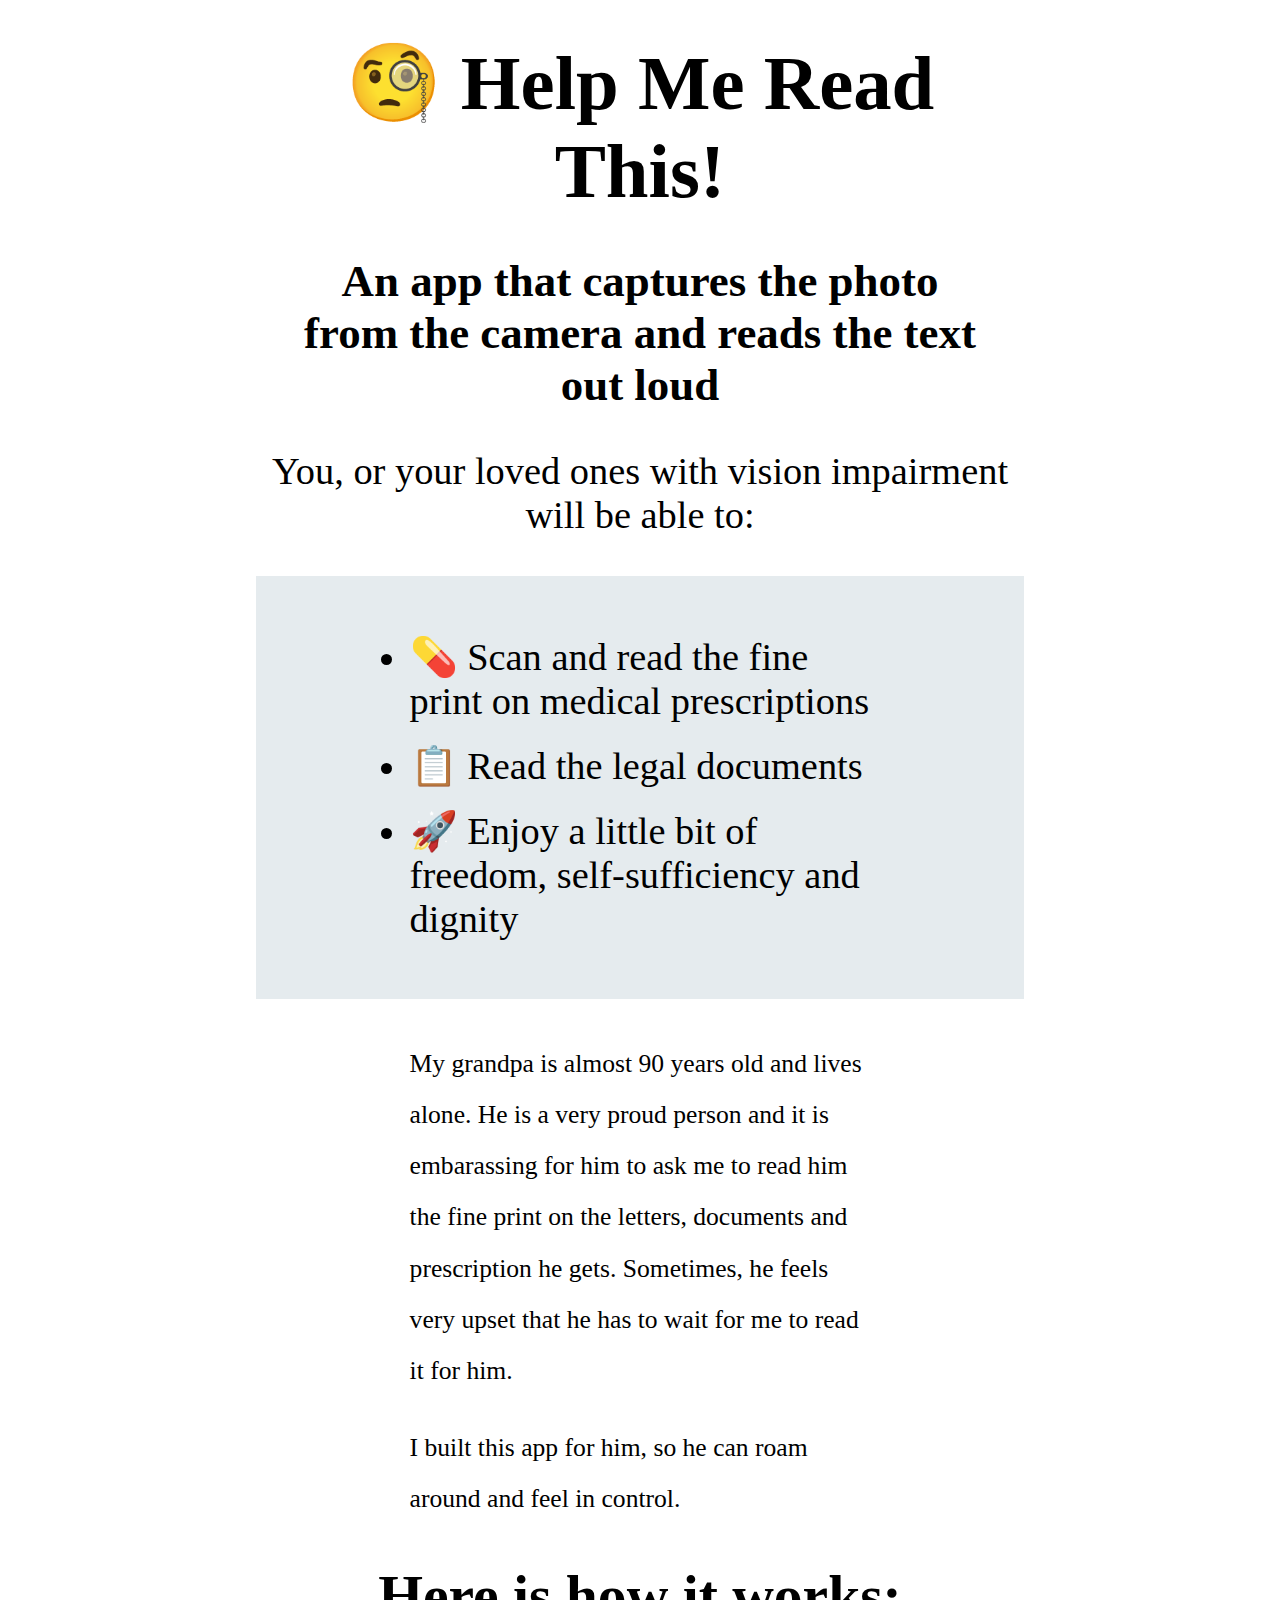
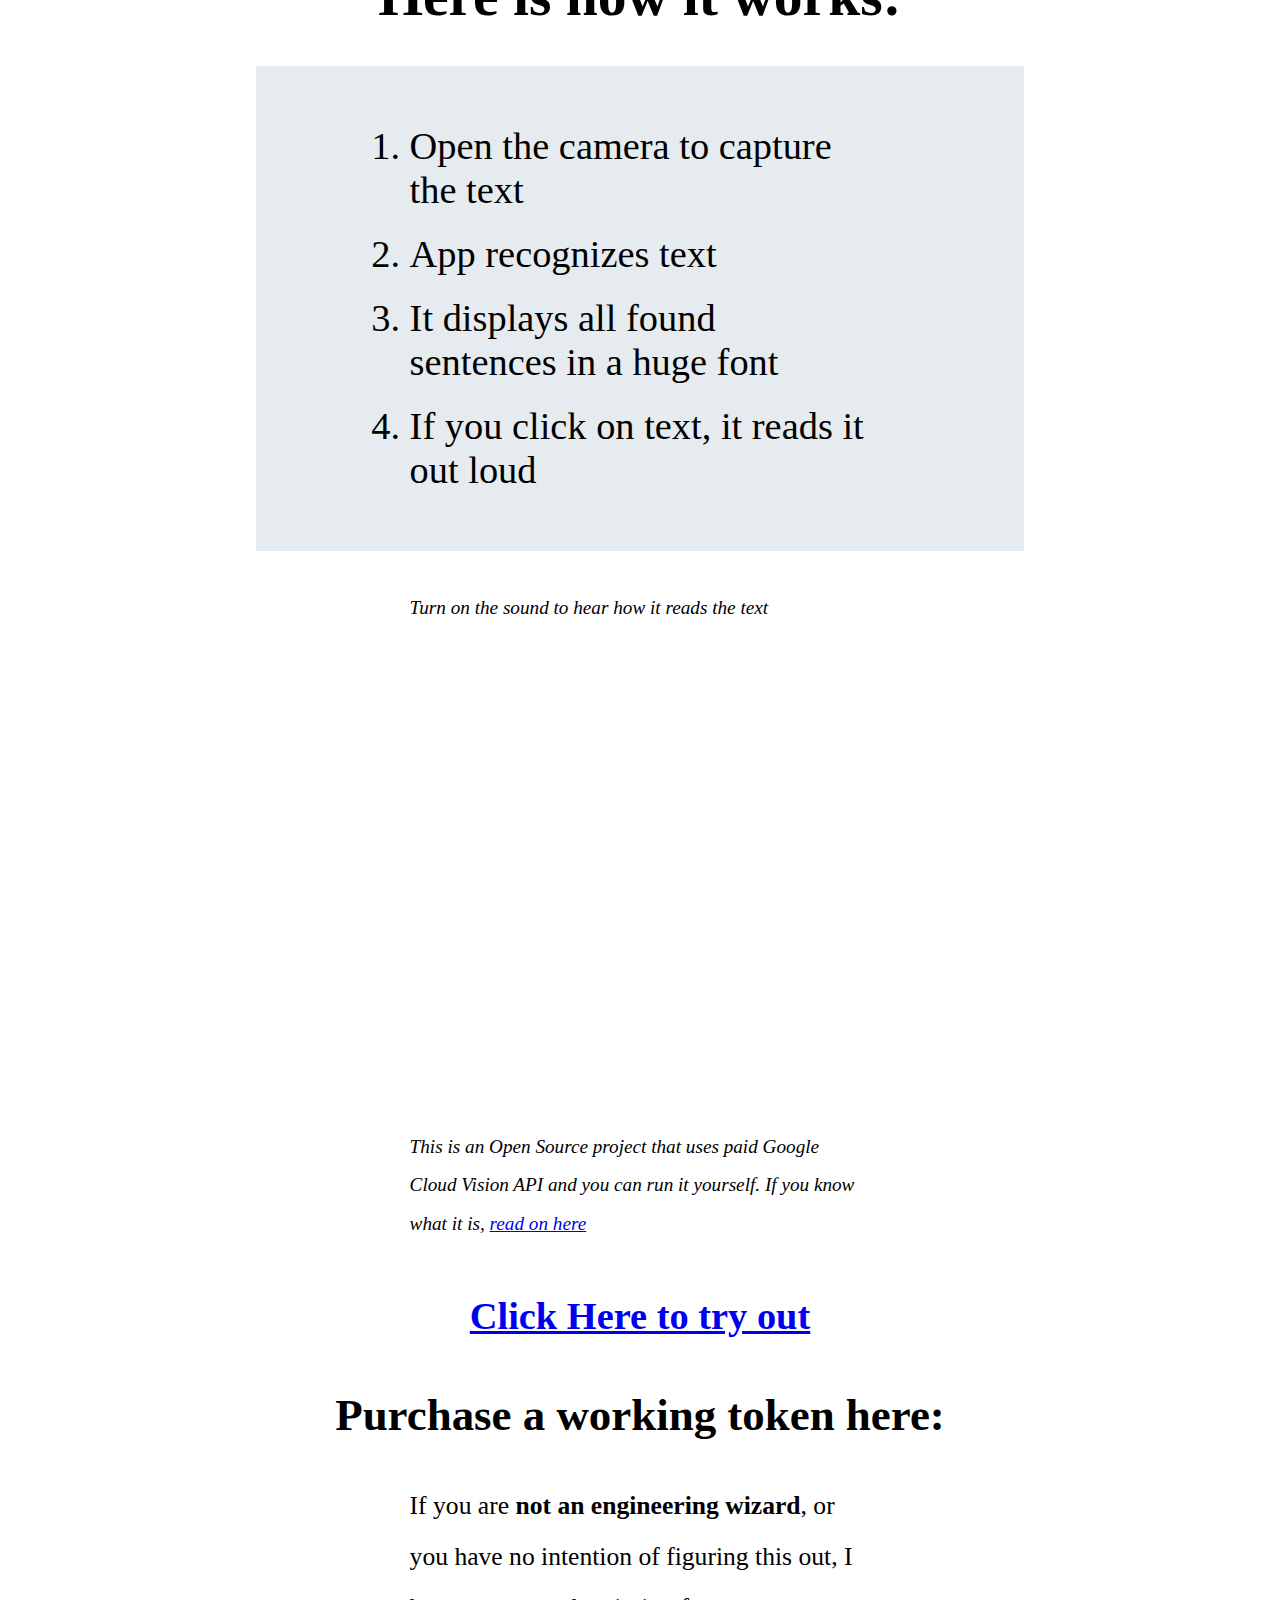
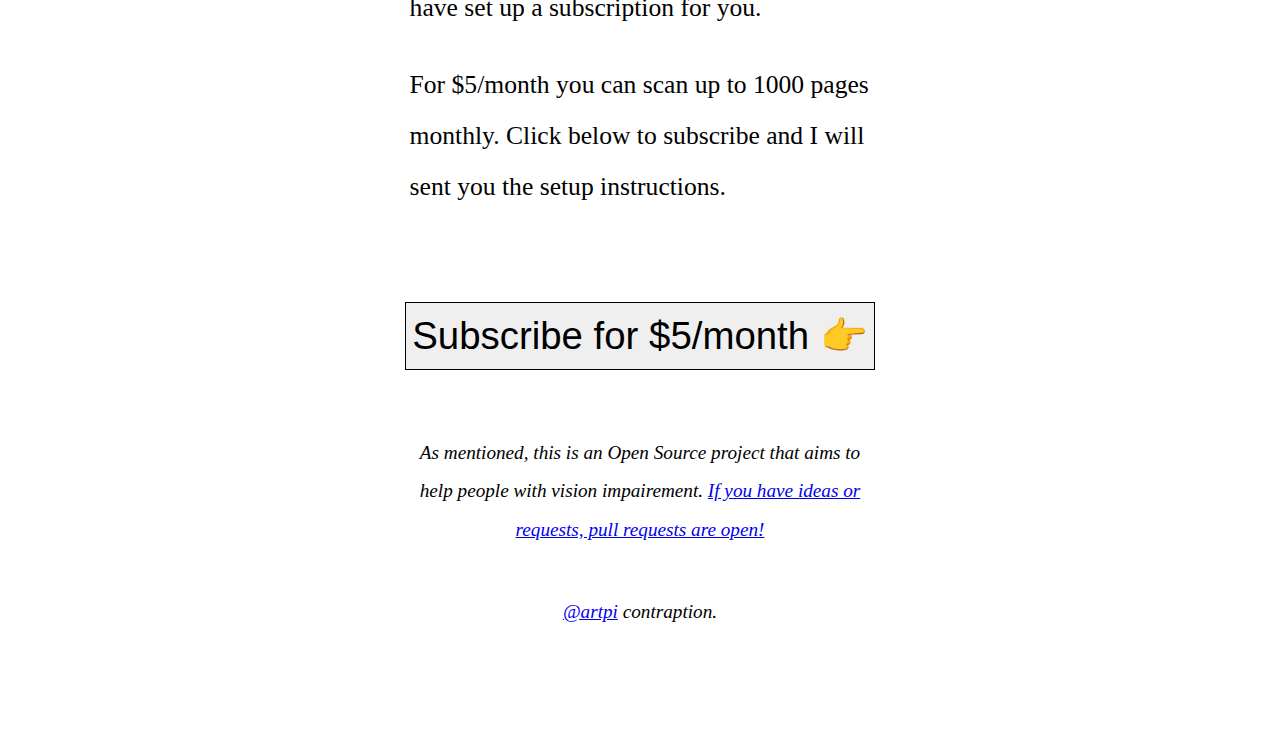
<file: index.html>
<!DOCTYPE html>
<html>

<head>
    <meta charset="utf-8">
    <meta http-equiv="X-UA-Compatible" content="IE=edge,chrome=1">
    <meta name="viewport" content="width=device-width">
    <title>Help Me Read This</title>
    <script
            src="https://code.jquery.com/jquery-3.4.1.min.js"
            integrity="sha256-CSXorXvZcTkaix6Yvo6HppcZGetbYMGWSFlBw8HfCJo="
            crossorigin="anonymous"></script>
    <script src="./common.js"></script>
    <link rel="stylesheet" type="text/css" href="./support/style.css">

    <script src="https://js.stripe.com/v3/"></script>
    <meta property="og:type" content="website" />
    <meta property="og:title" content="Help Me Read This! - App for elderly" />
    <meta property="og:description" content="An app that scans text on paper and reads it out loud. Designed for older people and those struggling with vision impairement. Open Source." />
    <meta property="og:url" content="https://helpmereadthis.com/" />
    <meta property="og:image" content="https://www.helpmereadthis.com/support/social.png" />
    <meta property="og:image:width" content="800" />
    <meta property="og:image:height" content="418" />
    <meta property="og:locale" content="en_US" />
    <meta name="twitter:creator" content="@artpi" />
    <meta name="twitter:site" content="@artpi" />
    <meta name="twitter:text:title" content="Help Me Read This" />
    <meta name="twitter:card" content="summary" />
    <script>

        $( function() {
			var stripe = Stripe( 'pk_test_JnZLybWP3ZhnT6NihVFYO2X8008pIxlpdB' );
			$('#purchase').on( 'click', function() {
				$.get( "https://help-me-read-this.appspot.com/checkout/session", function( data ) {
					data = JSON.parse( data );
					stripe.redirectToCheckout( { sessionId: data.id } )
						.then( function (result) {
							console.log( result );
						} );
				});
			} );
        } );

    </script>
    <style>

    </style>
</head>

<body>
<h1>🧐 Help Me Read This!</h1>
<h3>An app that captures the photo from the camera and reads the text out loud</h3>

You, or your loved ones with vision impairment will be able to:
<ul>
    <li>💊 Scan and read the fine print on medical prescriptions</li>
    <li>📋 Read the legal documents</li>
    <li>🚀 Enjoy a little bit of freedom, self-sufficiency and dignity</li>
</ul>

<p>My grandpa is almost 90 years old and lives alone. He is a very proud person and it is embarassing for him to ask me to read him the fine print on the letters, documents and prescription he gets. Sometimes, he feels very upset that he has to wait for me to read it for him.</p>
<p>I built this app for him, so he can roam around and feel in control.</p>

<h2>Here is how it works:</h2>
<ol>
    <li>Open the camera to capture the text</li>
    <li>App recognizes text</li>
    <li>It displays all found sentences in a huge font</li>
    <li>If you click on text, it reads it out loud</li>
</ol>

<p class="small">Turn on the sound to hear how it reads the text</p>

<div class="video-container">
    <iframe src="https://www.youtube.com/embed/Az8bKWw_4Ug" frameborder="0" allow="accelerometer; autoplay; encrypted-media; gyroscope; picture-in-picture" allowfullscreen></iframe>
</div>

<p class="small">This is an Open Source project that uses paid Google Cloud Vision API and you can run it yourself. If you know what it is, <a href="./support/cloud-vision.html">read on here</a></p>

<h4><a href="./app.html?token=demo&lang=en" target="_blank"g>Click Here to try out</a></h4>

<h3 id="subscribe">Purchase a working token here:</h3>

<p>If you are <b>not an engineering wizard</b>, or you have no intention of figuring this out, I have set up a subscription for you.</p>
<p>For $5/month you can scan up to 1000 pages monthly. Click below to subscribe and I will sent you the setup instructions.</p>


<button id="purchase">Subscribe for $5/month 👉</button>

</body>

<div class="small">As mentioned, this is an Open Source project that aims to help people with vision impairement. <a target="_blank" href="https://github.com/artpi/help-me-read">If you have ideas or requests, pull requests are open!</a></div>
<br/>
<div class="small"><a target="_blank" href="https://twitter.com/artpi">@artpi</a> contraption.</div>
</html>
</file>
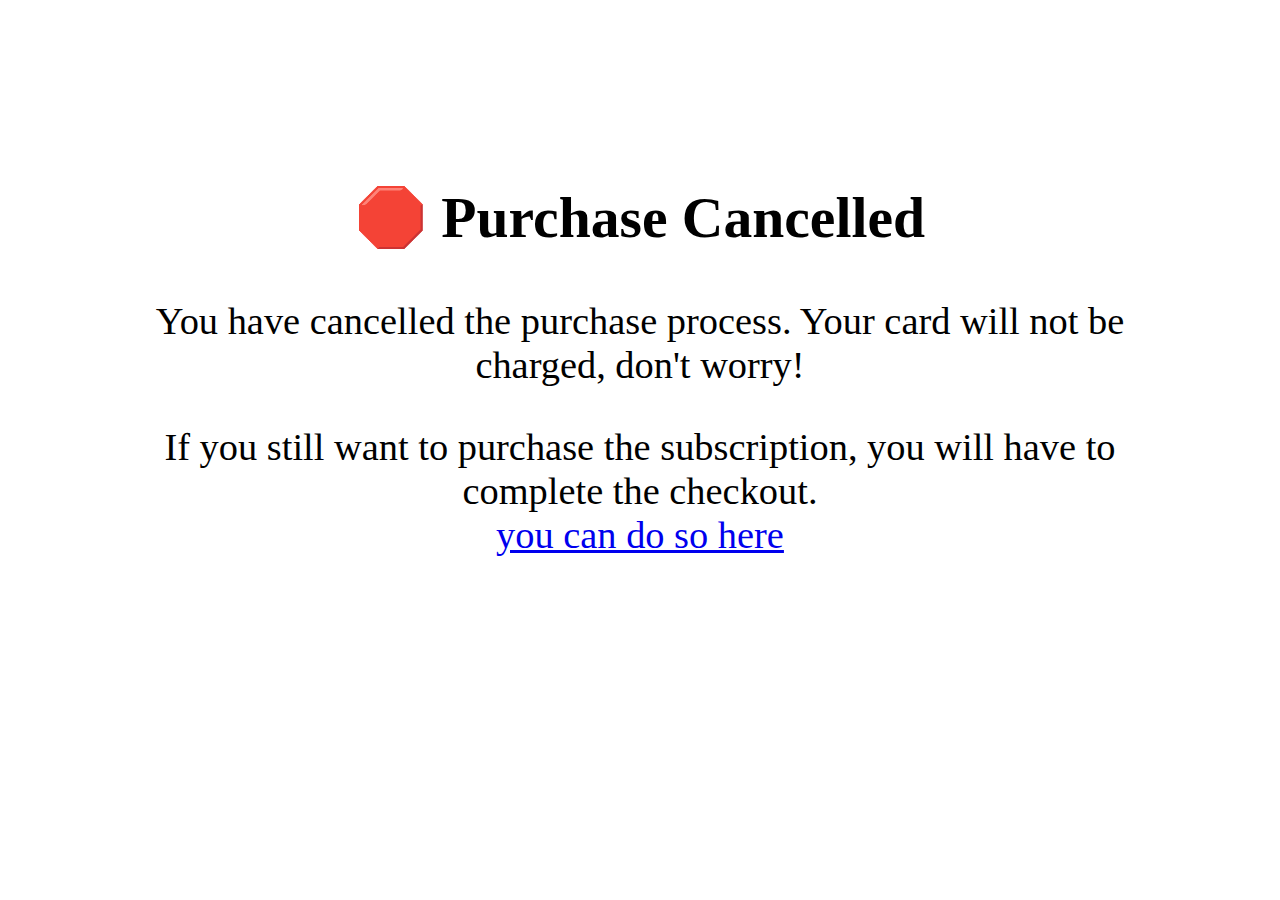
<file: support/cancel.htm>
<!DOCTYPE html>
<html>

<head>
    <meta charset="utf-8">
    <meta http-equiv="X-UA-Compatible" content="IE=edge,chrome=1">
    <meta name="viewport" content="width=device-width">
    <title>Purchase cancelled.</title>
    <script
            src="https://code.jquery.com/jquery-3.4.1.min.js"
            integrity="sha256-CSXorXvZcTkaix6Yvo6HppcZGetbYMGWSFlBw8HfCJo="
            crossorigin="anonymous"></script>
    <script src="../common.js"></script>
    <script>
    </script>
    <style>
        body {
            font-size: 3vw;
            font-family: "Trebuchet MS", Verdana;
            text-align: center;
            padding: 10%;
        }
        .button {
            border: 1px solid black;
            font-size: 3vw;
            line-height: 5vw;
        }

    </style>
</head>

<body>
<h2>🛑 Purchase Cancelled</h2>

<p>You have cancelled the purchase process. Your card will not be charged, don't worry!</p>
<p>If you still want to purchase the subscription, you will have to complete the checkout.<br/>
    <a href="../index.html">you can do so here</a></p>


</body>

</html>
</file>
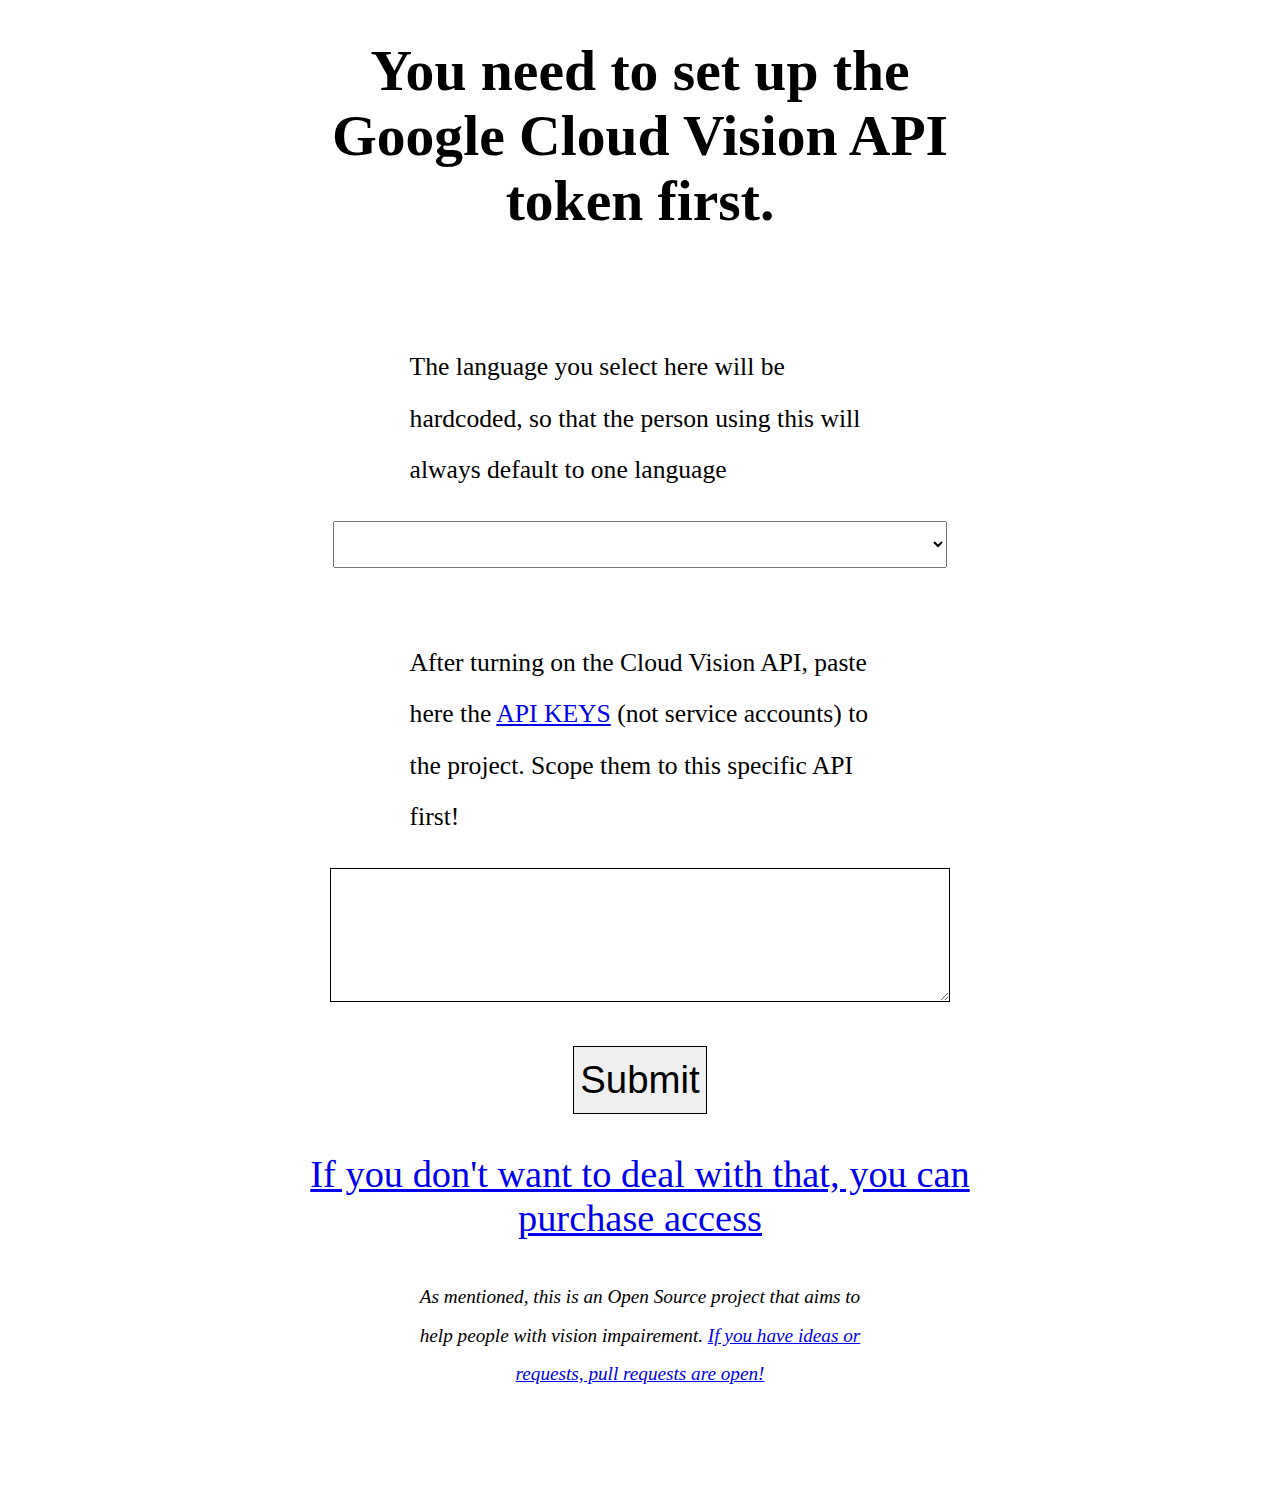
<file: support/cloud-vision.html>
<!DOCTYPE html>
<html>

<head>
    <meta charset="utf-8">
    <meta http-equiv="X-UA-Compatible" content="IE=edge,chrome=1">
    <meta name="viewport" content="width=device-width">
    <title>Help Me Read This</title>
    <script
            src="https://code.jquery.com/jquery-3.4.1.min.js"
            integrity="sha256-CSXorXvZcTkaix6Yvo6HppcZGetbYMGWSFlBw8HfCJo="
            crossorigin="anonymous"></script>
    <script src="../common.js"></script>
    <link rel="stylesheet" type="text/css" href="./style.css">

    <script>

		$( function() {
			const langSelect = $( '#lang' );
			var defaultLang = 'en';
			if ( navigator.language && translations.hasOwnProperty( navigator.language ) ) {
				defaultLang = navigator.language;
			}
			initTranslations( defaultLang );
			Object.keys( translations ).forEach( function ( lang ) {
				const option = $( '<option value="' + lang + '">' + translations[lang].langName + '</option>' );
				if ( lang === defaultLang ) {
					option.attr( 'selected', '' );
				}
				$('#lang').append( option );
			} );
		} );

    </script>
    <style>
        #set_up_token textarea {
            width: 80%;
            margin-left:auto;
            margin-right: auto;
            display:block;
            border: 1px solid black;
            font-size: 3vw;
            line-height: 5vw;
        }
        #lang {
            width:80%;
            margin-left:auto;
            margin-right: auto;
            display:block;
            font-size: 3vw;
        }
        #set_up_token {
        }
        body {
            font-size: 3vw;
            font-family: "Trebuchet MS", Verdana;
            text-align: center;
        }
        .button {
            border: 1px solid black;
            font-size: 3vw;
            line-height: 5vw;
        }

    </style>
</head>

<body>
<div id="set_up_token">
    <form action="../app.html" method="get">
        <h2 id="translation-intro-header">You need to set up the Google Cloud Vision API token first.</h2>
        <br/>
        <p>The language you select here will be hardcoded, so that the person using this will always default to one language</p>
        <select name="lang" id="lang"></select>
        <br/>
        <p>After turning on the Cloud Vision API, paste here the <a href="https://console.cloud.google.com/apis/credentials">API KEYS</a> (not service accounts) to the project. Scope them to this specific API first!</p>
        <textarea name="token"></textarea>
        <br/>
        <input type="submit" class="button">
        <div style="margin-top:3vw;margin-bottom:3vw"><a href="../index.html#subscribe">If you don't want to deal with that, you can purchase access</a></div>
    </form>
    <div class="small">As mentioned, this is an Open Source project that aims to help people with vision impairement. <a target="_blank" href="https://github.com/artpi/help-me-read">If you have ideas or requests, pull requests are open!</a></div>

</div>

</html>
</file>
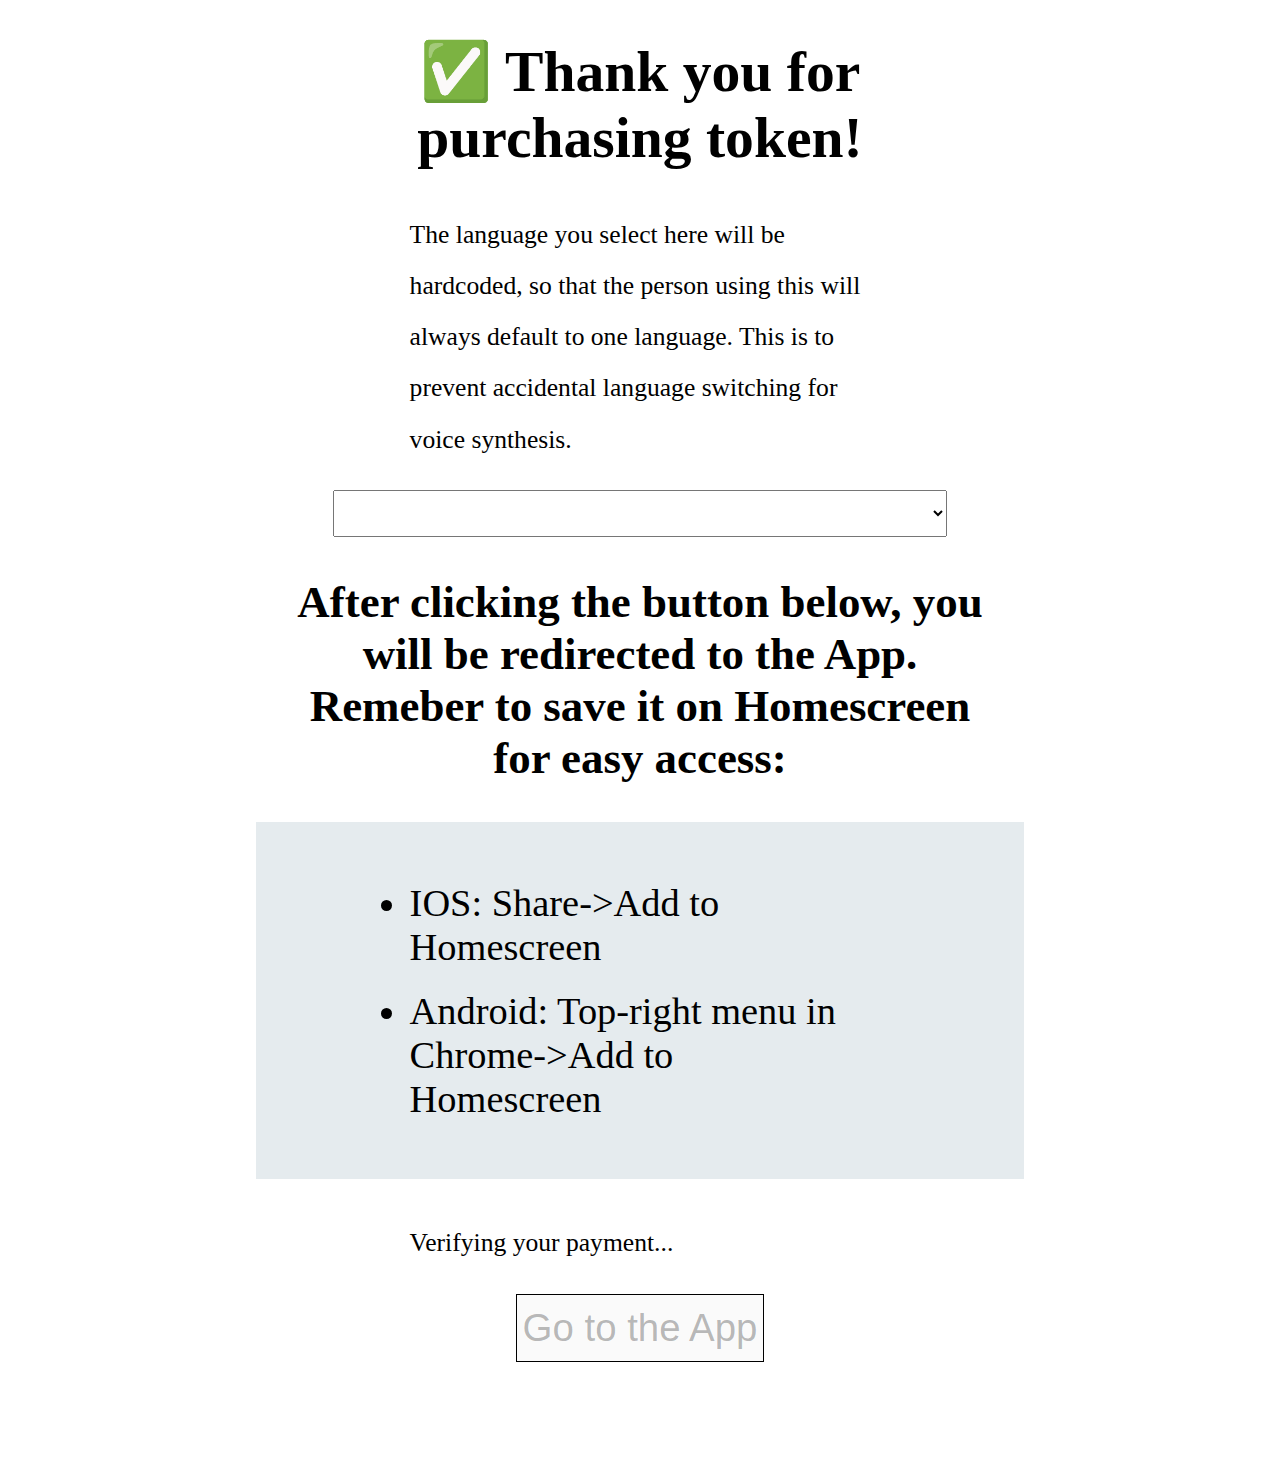
<file: support/success.htm>
<!DOCTYPE html>
<html>

<head>
    <meta charset="utf-8">
    <meta http-equiv="X-UA-Compatible" content="IE=edge,chrome=1">
    <meta name="viewport" content="width=device-width">
    <title>Purchase cancelled.</title>
    <script
            src="https://code.jquery.com/jquery-3.4.1.min.js"
            integrity="sha256-CSXorXvZcTkaix6Yvo6HppcZGetbYMGWSFlBw8HfCJo="
            crossorigin="anonymous"></script>
    <script src="../common.js"></script>
    <link rel="stylesheet" type="text/css" href="./style.css">

    <script>
		$( function() {
			const langSelect = $( '#lang' );
			var defaultLang = 'en';
			if ( navigator.language && translations.hasOwnProperty( navigator.language ) ) {
				defaultLang = navigator.language;
			}
			initTranslations( defaultLang );
			Object.keys( translations ).forEach( function ( lang ) {
				const option = $( '<option value="' + lang + '">' + translations[lang].langName + '</option>' );
				if ( lang === defaultLang ) {
					option.attr( 'selected', '' );
				}
				$('#lang').append( option );
			} );

			const urlParams = new URLSearchParams( window.location.search );
			const checkout_sesion = urlParams.get( 'session_id' );
			function doPoll(){
				$.get( 'https://help-me-read-this.appspot.com/checkout/get?session_id=' + checkout_sesion, function( data ) {
					var d = JSON.parse( data );
					if ( d.error ) {
						$( '#updates' ).html( 'Something went wrong! Please email <a href="mailto:support@helpmereadthis.com">support@helpmereadthis.com</a>' );
						return;
					}
					if ( d.status === 'active' && d.token ) {
						$( '#token' ).val( d.token );
						$( 'button' ).attr( 'disabled', false );
						$( '#updates' ).text( '✅ Your payment completed successfully' );
						return;
					}
					setTimeout( doPoll, 3000 );
				});
			}
            if( checkout_sesion ) {
                doPoll();
            } else {
            	$( '#updates' ).html( 'Something went wrong! Please email <a href="mailto:support@helpmereadthis.com">support@helpmereadthis.com</a>' );
            }
		} );

    </script>
</head>

<body>
<h2>✅ Thank you for purchasing token!</h2>

<form action="../app.html" method="get" >
<p>The language you select here will be hardcoded, so that the person using this will always default to one language. This is to prevent accidental language switching for voice synthesis.</p>
<select name="lang" id="lang"></select>
<input type="hidden" name="token" id="token">
<h3>After clicking the button below, you will be redirected to the App. Remeber to save it on Homescreen for easy access:</h3>
<ul>
    <li>IOS: Share->Add to Homescreen</li>
    <li>Android: Top-right menu in Chrome->Add to Homescreen</li>
</ul>
<p id="updates">Verifying your payment...</p>
    <button type="submit" disabled="true" class="button">Go to the App</button>
</form>

</body>

</html>
</file>
<file: support/style.css>
body {
	font-size: 3vw;
	font-family: "Trebuchet MS", Verdana;
	text-align: center;
	padding: 0;
	margin: 0;
	margin-bottom: 100px;
}
ul, ol {
	text-align:left;
	margin-left: auto;
	margin-right: auto;
	padding-left:20%;
	padding-right: 20%;
	background-color: #e5ebee;
	padding-top: 3vw;
	padding-bottom: 3vw;
}
li {
	margin-top: 20px;
	margin-bottom: 20px;
}
#purchase {
	border: 1px solid black;
	font-size: 3vw;
	line-height: 5vw;
	cursor: pointer;
	margin: 5vw;
}
p {
	text-align:left;
	margin-left: auto;
	margin-right: auto;
	width: 60%;
	font-size: 2vw;
	line-height: 2em;
}
h1, h2, h3 {
	margin: 5%;
}
.small {
	font-size: 1.5vw;
	font-style: italic;
	margin-left: auto;
	margin-right: auto;
	width: 60%;
	line-height: 2em;
}

#lang {
	width:80%;
	margin-left:auto;
	margin-right: auto;
	display:block;
	font-size: 3vw;
}
.button {
	border: 1px solid black;
	font-size: 3vw;
	line-height: 5vw;
}

.video-container {
	position: relative;
	padding-bottom: 56.25%;
	padding-top: 30px; height: 0; overflow: hidden;
}

.video-container iframe,
.video-container object,
.video-container embed {
	position: absolute;
	top: 0;
	left: 0;
	width: 100%;
	height: 100%;
}


@media ( max-width: 600px ) {
	body {
		font-size: 4vw;
	}
	#purchase {
		font-size: 5vw;
		height: 8vw;
		line-height: 8vw;
	}
	p {
		font-size: 3vw;
	}
	.small {
		font-size: 2.5vw;
	}
}

@media ( min-width: 601px ) {
	body {
		margin-left: 20%;
		margin-right: 20%;
	}
}
</file>
